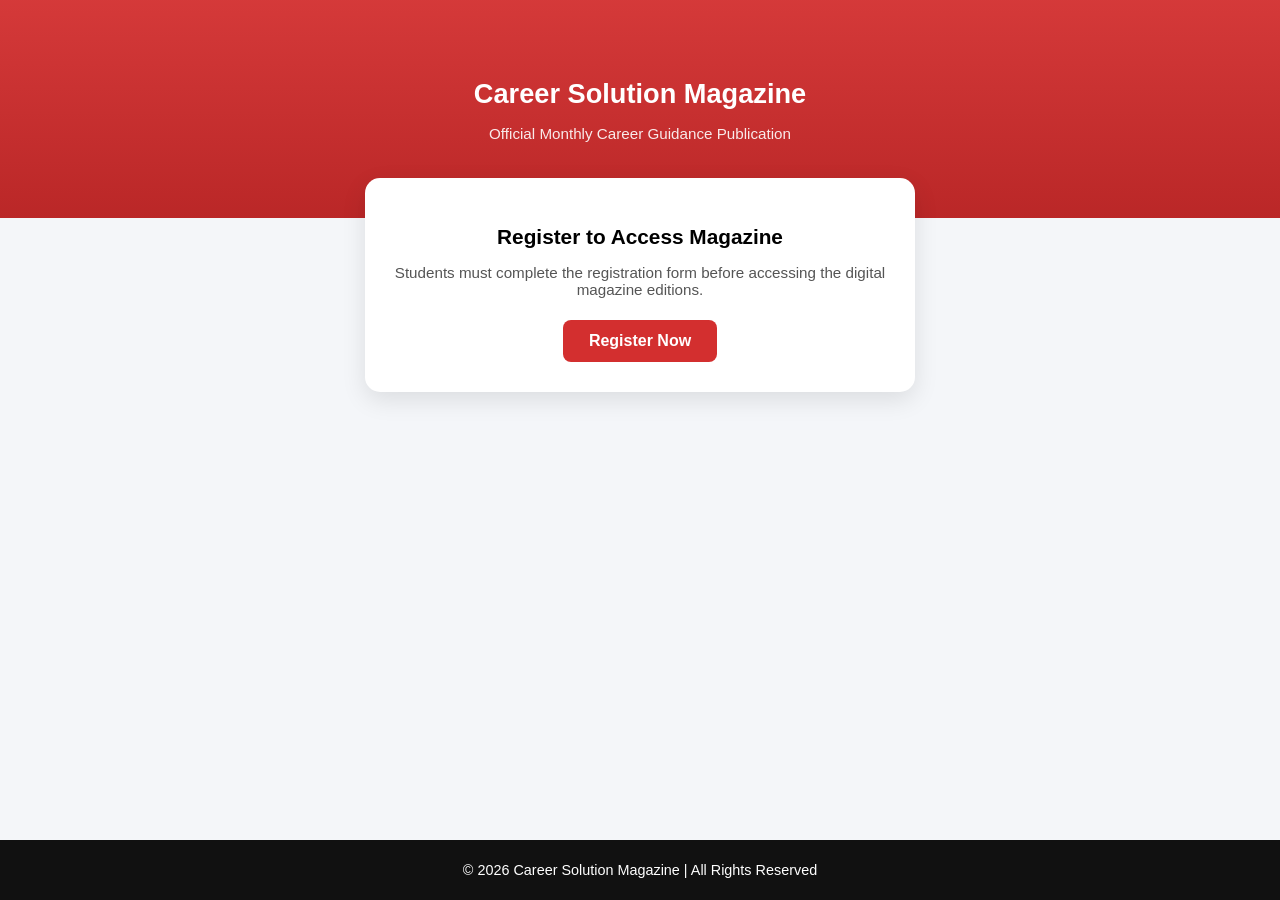
<file: index.html>
<!DOCTYPE html>
<html lang="en">
<head>
<meta charset="UTF-8">
<meta name="viewport" content="width=device-width, initial-scale=1.0">
<title>Career Solution Magazine</title>

<style>

:root{
--primary:#d32f2f;
--dark:#111;
--light:#f4f6f9;
}

body{
margin:0;
font-family:'Segoe UI',sans-serif;
background:var(--light);

/* FIX FOR FOOTER POSITION */
display:flex;
flex-direction:column;
min-height:100vh;
}

/* MAIN CONTENT AREA */

main{
flex:1;
}

/* HERO */

.hero{
background:linear-gradient(rgba(211,47,47,0.95), rgba(183,28,28,0.95));
color:white;
text-align:center;
padding:60px 20px;
}

.hero h1{
font-size:1.7rem;
margin-bottom:8px;
}

.hero p{
font-size:0.95rem;
opacity:0.9;
}

/* CARD */

.card{
background:white;
max-width:500px;
margin:-40px auto 60px;
padding:30px 25px;
border-radius:15px;
box-shadow:0 8px 25px rgba(0,0,0,0.1);
text-align:center;
}

.card h2{
margin-bottom:12px;
font-size:1.3rem;
}

.card p{
color:#555;
margin-bottom:22px;
font-size:0.95rem;
}

/* BUTTON */

.btn{
display:inline-block;
padding:12px 26px;
background:var(--primary);
color:white;
text-decoration:none;
border-radius:8px;
font-weight:bold;
transition:0.3s;
}

.btn:hover{
background:#b71c1c;
transform:scale(1.05);
}

/* FOOTER */

footer{
text-align:center;
padding:22px;
background:var(--dark);
color:white;
font-size:0.9rem;
}

/* MOBILE */

@media(max-width:768px){

.hero{
padding:45px 20px;
}

.hero h1{
font-size:1.4rem;
}

.card{
margin:-30px 20px 50px;
padding:25px 20px;
}

}

</style>
</head>

<body>

<main>

<div class="hero">
<h1>Career Solution Magazine</h1>
<p>Official Monthly Career Guidance Publication</p>
</div>

<div class="card">

<h2>Register to Access Magazine</h2>

<p>
Students must complete the registration form 
before accessing the digital magazine editions.
</p>

<a class="btn"
href="https://docs.google.com/forms/d/e/1FAIpQLSdT20qAjb5lVCW1Z-tyvDCnj49dNQ_HcuuCNluuAKbZM-xK1w/viewform"
target="_blank">
Register Now
</a>

</div>

</main>

<footer>
© 2026 Career Solution Magazine | All Rights Reserved
</footer>

</body>
</html>
</file>
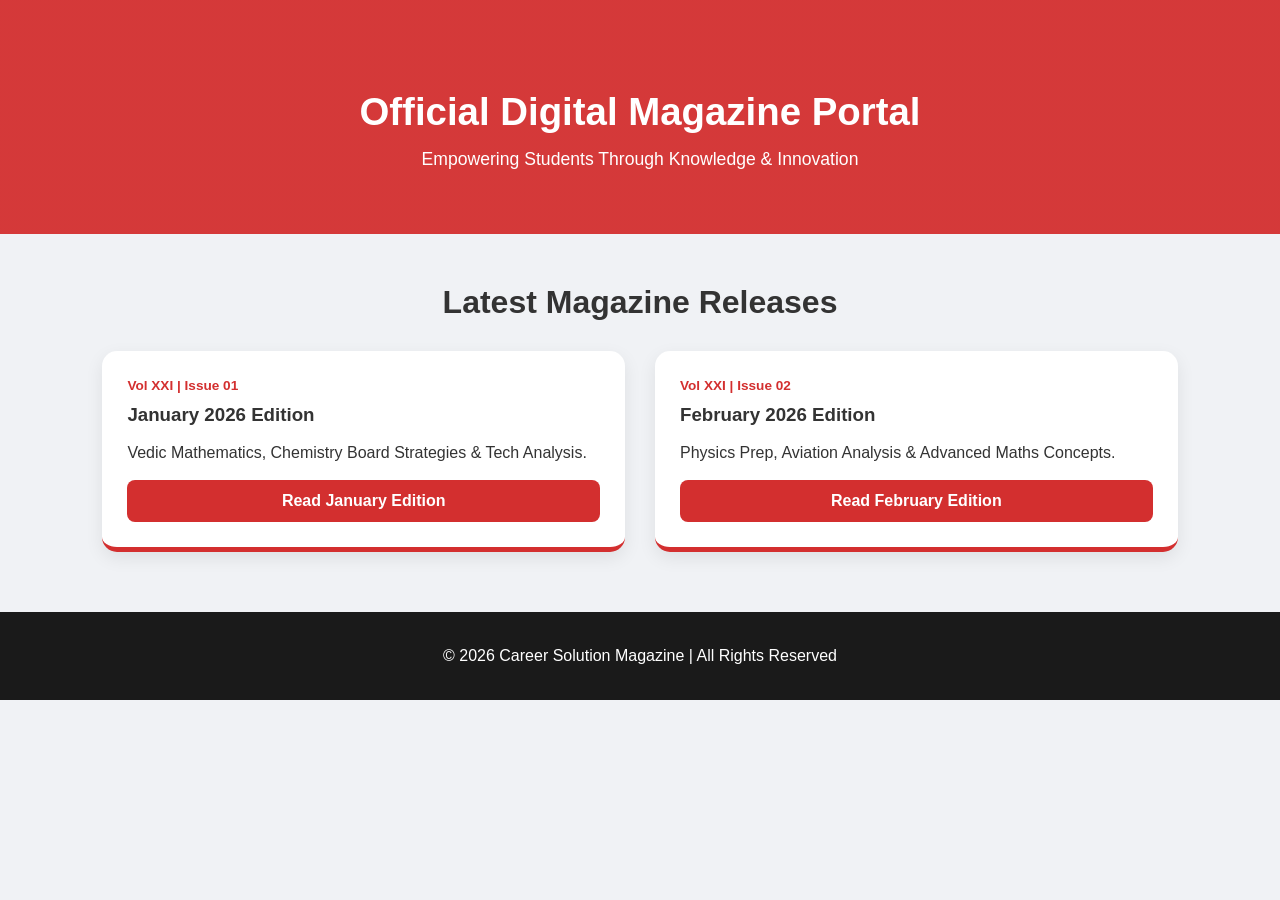
<file: magazine.html>
<!DOCTYPE html>
<html lang="en">
<head>
<meta charset="UTF-8">
<meta name="viewport" content="width=device-width, initial-scale=1.0">
<title>Career Solution Magazine | Official Website</title>

<style>
:root {
    --primary: #d32f2f;
    --dark: #1a1a1a;
    --light: #f8f9fa;
}

body {
    font-family: 'Segoe UI', sans-serif;
    margin: 0;
    background: #f0f2f5;
    color: #333;
    scroll-behavior: smooth;
}

/* HERO SECTION */
.hero {
    background: linear-gradient(rgba(211,47,47,0.95), rgba(211,47,47,0.95));
    color: white;
    padding: 4rem 1rem;
    text-align: center;
}

.hero h1 {
    font-size: 2.4rem;
    margin-bottom: 15px;
}

.hero p {
    font-size: 1.1rem;
    max-width: 600px;
    margin: auto;
}

/* SECTION TITLE */
.section-title {
    text-align: center;
    margin: 50px 0 30px;
    font-size: 2rem;
}

/* MAGAZINE GRID */
.magazine-grid {
    display: grid;
    grid-template-columns: repeat(auto-fit, minmax(280px, 1fr));
    gap: 30px;
    padding: 0 8% 60px;
}

/* CARD */
.issue-card {
    background: white;
    border-radius: 15px;
    box-shadow: 0 6px 18px rgba(0,0,0,0.08);
    border-bottom: 5px solid var(--primary);
    padding: 25px;
    transition: 0.3s;
}

.issue-card:hover {
    transform: translateY(-6px);
}

.vol-tag {
    color: var(--primary);
    font-weight: bold;
    font-size: 0.85rem;
}

.issue-card h3 {
    margin-top: 10px;
}

.btn-access {
    display: block;
    margin-top: 18px;
    padding: 12px;
    background: var(--primary);
    color: white;
    text-decoration: none;
    text-align: center;
    border-radius: 8px;
    font-weight: bold;
    transition: 0.3s;
}

.btn-access:hover {
    background: #b71c1c;
}

/* FOOTER */
footer {
    text-align: center;
    padding: 35px 15px;
    background: var(--dark);
    color: white;
}

/* MOBILE OPTIMIZATION */
@media (max-width: 768px) {

    .hero {
        padding: 2rem 1rem;
    }

    .hero h1 {
        font-size: 1.4rem;
        line-height: 1.3;
    }

    .hero p {
        font-size: 1rem;
    }

    .section-title {
        margin: 30px 0 20px;
        font-size: 1.3rem;
    }

    .magazine-grid {
        padding: 0 20px 40px;
        gap: 20px;
    }

    .issue-card {
        padding: 20px;
    }

}
</style>
</head>

<body>

<div class="hero">
    <h1>Official Digital Magazine Portal</h1>
    <p>Empowering Students Through Knowledge & Innovation</p>
</div>

<h2 class="section-title" id="magazine">Latest Magazine Releases</h2>

<div class="magazine-grid">

    <div class="issue-card">
        <span class="vol-tag">Vol XXI | Issue 01</span>
        <h3>January 2026 Edition</h3>
        <p>Vedic Mathematics, Chemistry Board Strategies & Tech Analysis.</p>
        <a href="https://drive.google.com/file/d/1vzIMNH-754Dzc8H0JizZbktUqkXN7KKL/preview" target="_blank" class="btn-access">
            Read January Edition
        </a>
    </div>

    <div class="issue-card">
        <span class="vol-tag">Vol XXI | Issue 02</span>
        <h3>February 2026 Edition</h3>
        <p>Physics Prep, Aviation Analysis & Advanced Maths Concepts.</p>
        <a href="https://drive.google.com/file/d/1tGEGqU6r5Ft3QavR6XNxUopQzmE1Men7/preview" target="_blank" class="btn-access">
            Read February Edition
        </a>
    </div>

</div>

<footer>
© 2026 Career Solution Magazine | All Rights Reserved
</footer>

</body>
</html>
</file>
